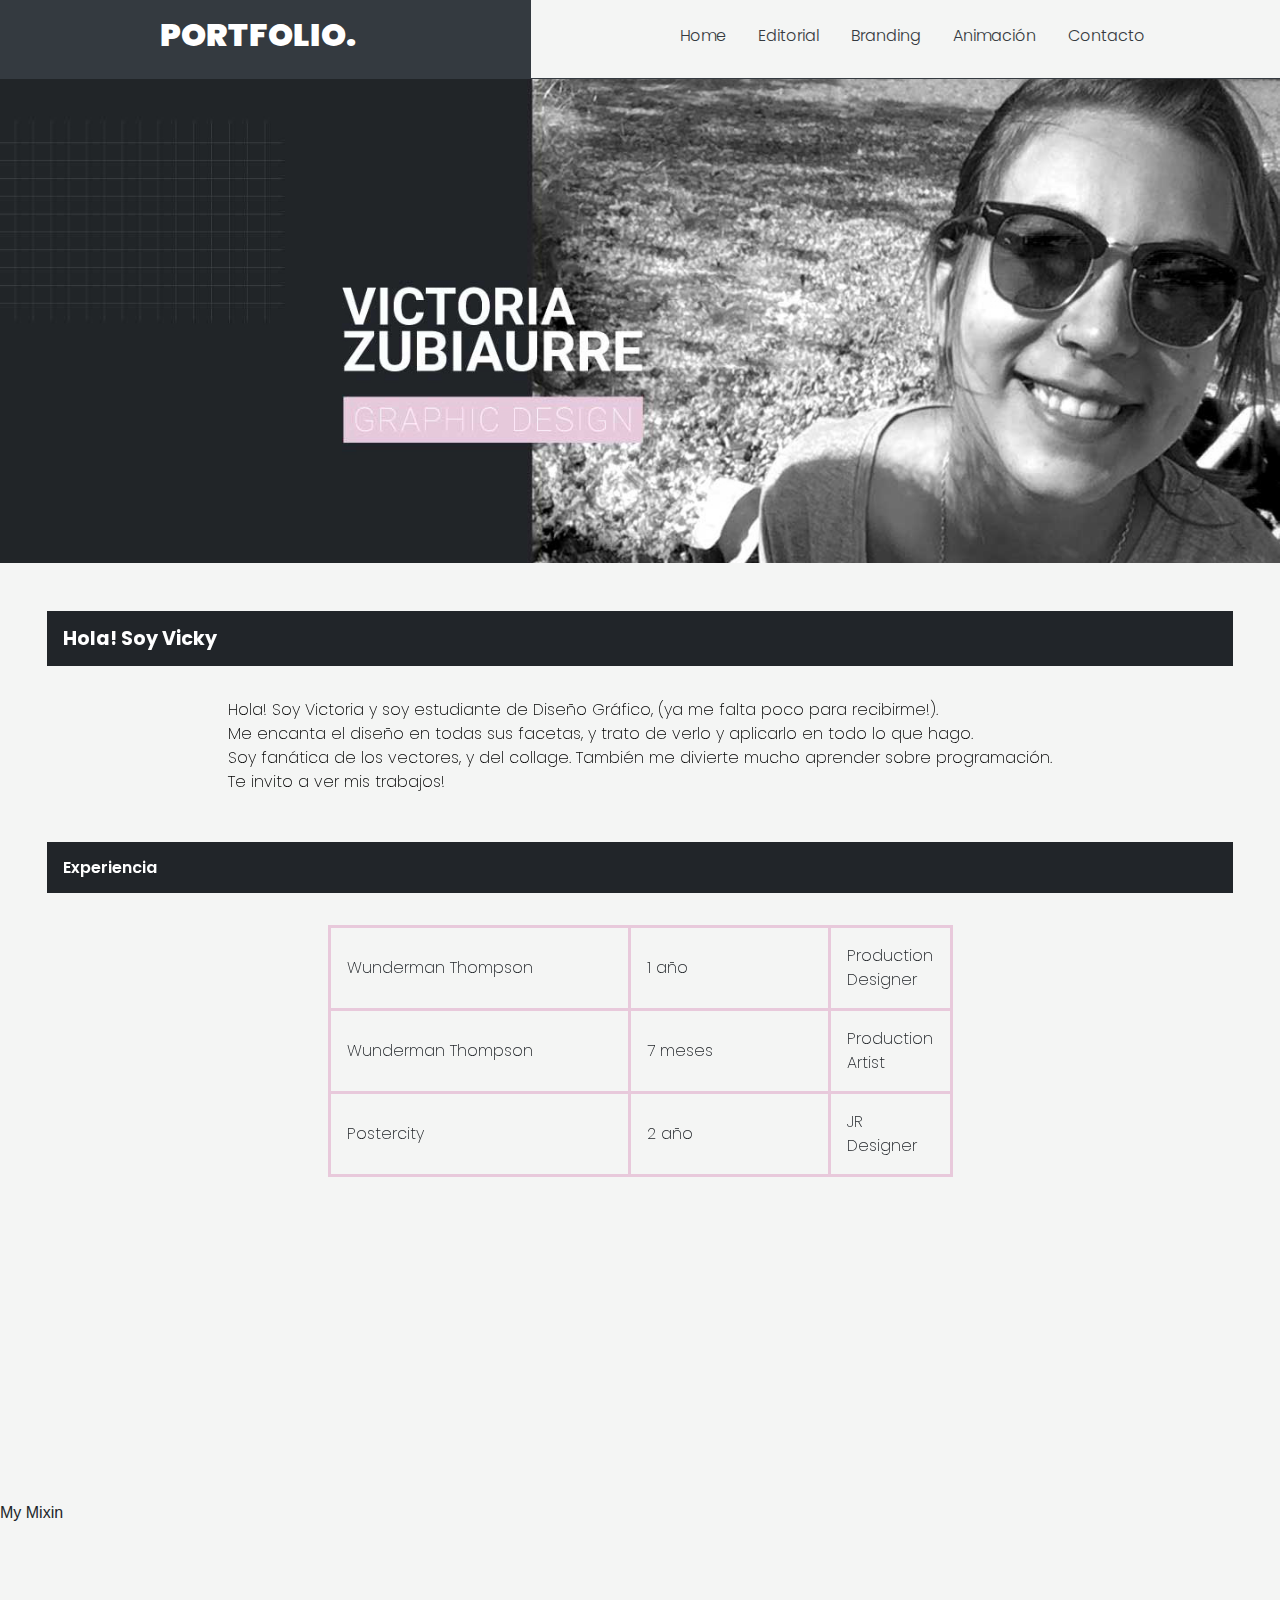
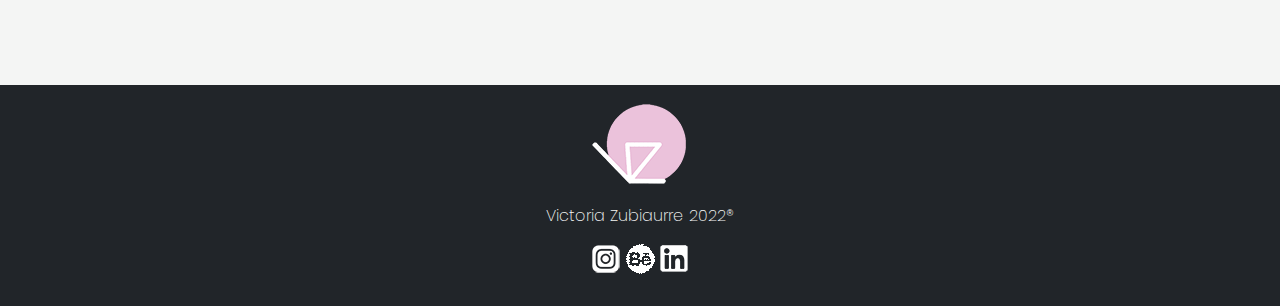
<file: index.html>
<!DOCTYPE html>
<html lang="en">
<head>

    <meta name="description" content="Portfolio de Diseño gráfico de Victoria Zubiaurre">
    <meta name="keywords" content="Diseño gráfico Graphic Design Art Arte Diseñadora Argentina Buenos Aires">
    <meta charset="UTF-8">
    <meta http-equiv="X-UA-Compatible" content="IE=edge">
    <meta name="viewport" content="width=device-width, initial-scale=1.0">
    <title>Portfolio VZ</title>

    <link rel="stylesheet" href="https://cdn.jsdelivr.net/npm/bootstrap@4.0.0/dist/css/bootstrap.min.css" integrity="sha384-Gn5384xqQ1aoWXA+058RXPxPg6fy4IWvTNh0E263XmFcJlSAwiGgFAW/dAiS6JXm" crossorigin="anonymous">

<link rel="stylesheet" href="./estilos/styles.css">    
<link href="https://unpkg.com/aos@2.3.1/dist/aos.css" rel="stylesheet">
<script src="https://unpkg.com/aos@2.3.1/dist/aos.js"></script>


<link rel="preconnect" href="https://fonts.googleapis.com">
<link rel="preconnect" href="https://fonts.gstatic.com" crossorigin>
<link href="https://fonts.googleapis.com/css2?family=Poppins:ital,wght@0,300;0,600;0,900;1,100&display=swap" rel="stylesheet">

</head>


<body> 
   
   


        <header>

            <div class="row">
                
                <div class="col-md-5 bg-dark">
    
                    
                    <h2 class=" d-flex justify-content-center p-3 align-items-center ">PORTFOLIO.</h2>
                    
    
                </div>
    
    
    
                <div class="col-md-7 p-3 align-items-center navbig">
    
                    <ul class="nav justify-content-center">
                      <li class="nav-item">
                        <a class="nav-link active text-dark" aria-current="page" href="#">Home</a>
                      </li>
    
                      <li class="nav-item">
                        <a class="nav-link text-dark" href="./secciones/editorial.html">Editorial</a>
                      </li>
    
                      <li class="nav-item">
                        <a class="nav-link text-dark" href="./secciones/branding.html" target="_blank">Branding</a>
                      </li>
    
                       <li class="nav-item">
                        <a class="nav-link text-dark" href="./secciones/animacion.html" target="_blank">Animación</a>
                      </li>

                      <li class="nav-item">
                        <a class="nav-link text-dark" href="./secciones/contacto.html" target="_blank">Contacto</a>
                      </li>
    
                    </ul>
                    
    
                </div>



                <div class="col-12 navsmall d-flex justify-content-center ">

                    <div class="dropdown navsmall">
                        <button class="btn dropdown-toggle bg-dark text-white" type="button" id="dropdownMenuButton1" data-bs-toggle="dropdown" aria-expanded="false">
                          Menu
                        </button>
                        <ul class="dropdown-menu" aria-labelledby="dropdownMenuButton1">
                          <li><a class="dropdown-item" href="./index.html">Home</a></li>
                          <li><a class="dropdown-item" href="./secciones/editorial.html">Editorial</a></li>
                          <li><a class="dropdown-item" href="./secciones/branding.html">Branding</a></li>
                          <li><a class="dropdown-item" href="./secciones/animacion.html">Animación</a></li>
                          <li><a class="dropdown-item" href="./secciones/contacto.html">Contacto</a></li>
                        </ul>
                      </div>




                </div>
                
    
    
            </div>
            
    
        </header>

        

 
                <figure class="banner img-fluid">

                    <img src="./img/banner2.jpg" alt="banner diseño gráfico" class="banner">

                </figure>
  



        

        <section class="maino" data-aos="fade-down d-flex justify-content-center">

            <article class="descri col-md-12 justify-content-center ">

                <h1 class="box">Hola! Soy Vicky</h1>

                <p class="d-flex justify-content-center box3">Hola! Soy Victoria y soy estudiante de Diseño Gráfico, (ya me falta poco para recibirme!). <br>
                    Me encanta el diseño en todas sus facetas, y trato de verlo y aplicarlo en todo lo que hago.  <br>
                    Soy fanática de los vectores, y del collage. También me divierte mucho aprender sobre programación. <br>
                    Te invito a ver mis trabajos!</p>


            </article>


            <article class="descri col-md-12">

                <h3 class="box2">Experiencia</h3>


            </article>



            <article class="descri col-12 d-flex align-items-center">

                <table class=" col-6 .mt-4 .ml-4 .mr-4 .mb-4">               

                    <tr class="btn--wunder">
                    <td >Wunderman Thompson</td>
                    <td >1 año</td>
                    <td>Production Designer</td>
                    </tr>


                    <tr class="btn--produ">
                        <td>Wunderman Thompson</td>
                        <td>7 meses</td>
                        <td>Production Artist</td>
                    </tr>


                    <tr class="btn--poster">
                        <td>Postercity</td>
                        <td>2 año</td>
                        <td>JR Designer</td>
                    </tr>

                </table>

            </article>

        </section>


        <div class="row">

            <div class="perro gal col-md-12 d-flex justify-content-center"data-aos="fade-down">
                <div class="contenido">
                        <img src="./img/gal_1.jpg" alt="diario editorial" class="zoom mt-4 img-fluid img-1">
                </div>

                <div class="contenido">
                    <img src="./img/gal_2.jpg" alt="portada fanzine" class="zoom mt-4 img-fluid img-2">
                </div>

                <div class="contenido">
                    <img src="./img/gal_3.jpg" alt="revista de diseño" class="zoom mt-4 img-fluid img-3">
                </div>

                <div class="contenido">
                    <img src="./img/gal_5.jpg" alt="editorial" class="zoom mt-4 img-fluid">
                </div>

            </div>


        </div>

        <div class="myMixin"> My Mixin</div>



        <footer class="footer col-12">

            <div class="footercito">

                <figure>

                    <img src="./img/logo_vz_m.png" alt="Logo VZ">


                </figure>

                <p class="foot">
                    Victoria Zubiaurre 2022®
                </p>


                <figure>
                        

                    <a href="https://www.instagram.com/vicky.zub">
                        <img src="./img/instagram.png" a href="https://www.instagram.com/vicky.zub" alt="Logo Instagram">
                    </a>


                    <a href="https://www.behance.net/vickyzub">
                        <img src="./img/behance.png"  alt="Logo Behance">
                    </a>


                    <a href="https://www.linkedin.com/in/mar%C3%ADa-victoria-zubiaurre/">
                        <img src="./img/linkedin.png"  alt="Logo LinkedIn">
                    </a>

                    
                </figure>

            </div>

        </footer>

    </div>

    <script>
        AOS.init();
      </script>


<script src="https://cdn.jsdelivr.net/npm/bootstrap@5.0.1/dist/js/bootstrap.bundle.min.js" integrity="sha384-gtEjrD/SeCtmISkJkNUaaKMoLD0//ElJ19smozuHV6z3Iehds+3Ulb9Bn9Plx0x4" crossorigin="anonymous"></script>

</body>
</html>
</file>
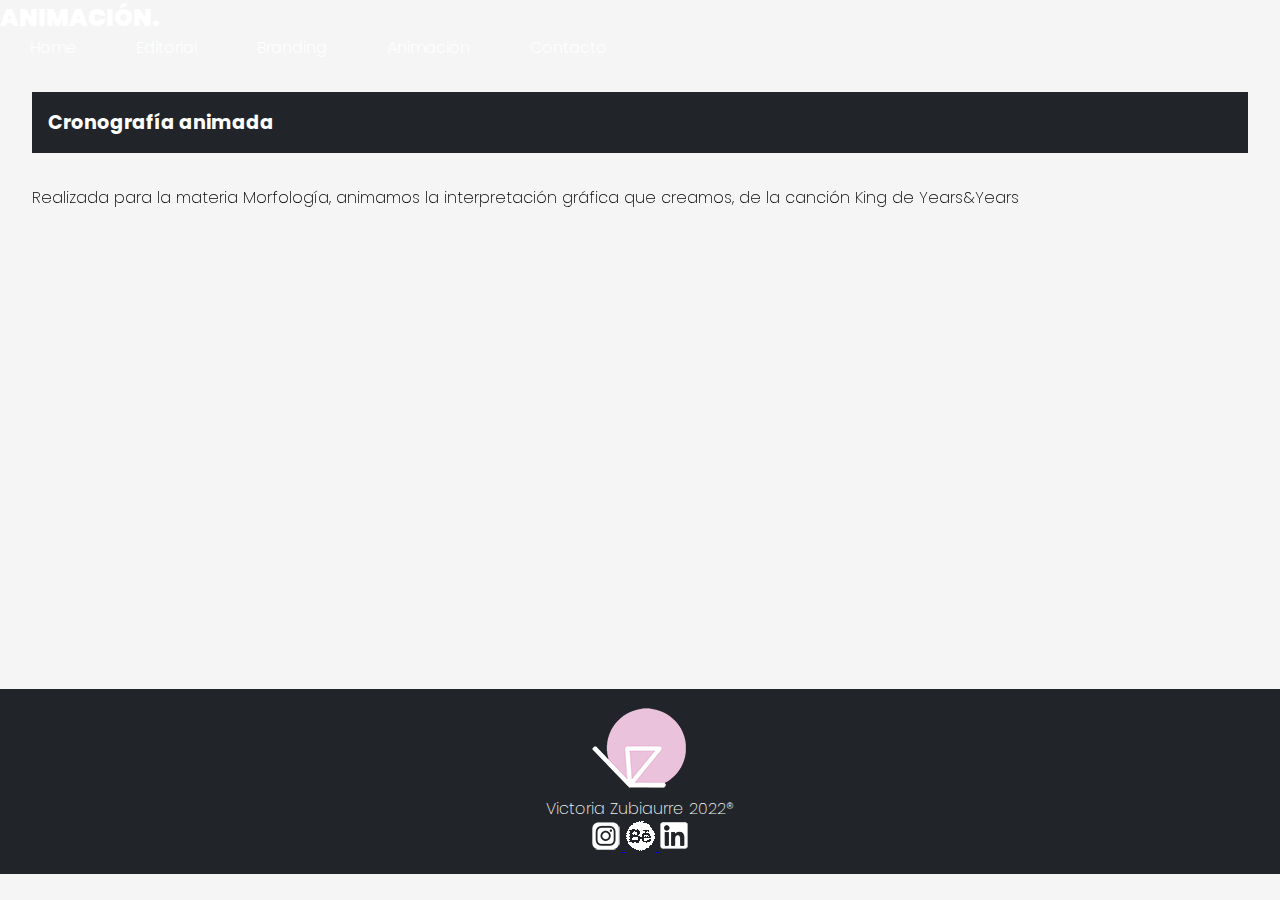
<file: secciones/animacion.html>
<!DOCTYPE html>
<html lang="en">
<head>
    <meta name="description" content="Portfolio de Diseño gráfico de animación de Victoria Zubiaurre">
    <meta name="keywords" content="Diseño gráfico Graphic Design animación animation gráafica en movimiento videos musicales Art Arte Diseñadora Argentina Buenos Aires">
    <meta charset="UTF-8">
    <meta http-equiv="X-UA-Compatible" content="IE=edge">
    <meta name="viewport" content="width=device-width, initial-scale=1.0">
    <title>Animación</title>

    <link href="https://cdn.jsdelivr.net/npm/bootstrap@5.2.0-beta1/dist/css/bootstrap.min.css" rel="stylesheet" integrity="sha384-0evHe/X+R7YkIZDRvuzKMRqM+OrBnVFBL6DOitfPri4tjfHxaWutUpFmBp4vmVor" crossorigin="anonymous">

    <link rel="stylesheet" href="../estilos/styles.css">
    <link href="https://unpkg.com/aos@2.3.1/dist/aos.css" rel="stylesheet">
    <script src="https://unpkg.com/aos@2.3.1/dist/aos.js"></script>

</head>


<body>

    <div class="grilla">
    
            <!-- <header class="header">

                <nav>

                    <h2>ANIMACIÓN</h2>

                    <ul>

                        <li>
                            <a href="../index.html">Inicio</a>
                        </li>


                        <li>
                            <a href="../secciones/editorial.html">Editorial</a>
                        </li>



                        <li>
                            <a href="../secciones/animacion.html">Animación</a>
                        </li>



                        <li>
                            <a href="../secciones/branding.html">Branding</a>
                        </li>



                        <li>
                            <a href="../secciones/contacto.html">Contacto</a>
                        </li>




                    </ul>

                </nav>
                

            </header> -->


            <header>

                <div class="row">
                    
                    <div class="col-md-6 col-sm-12 bg-dark">
        
                        
                        <h2 class=" d-flex justify-content-center p-3 align-items-center">ANIMACIÓN.</h2>
                        
        
                    </div>
        
        
        
                    <div class="col-6 p-3 bg-dark align-items-center navbig">
        
                        <ul class="nav justify-content-center">
                          <li class="nav-item">
                            <a class="nav-link active text-white" aria-current="page" href="../index.html">Home</a>
                          </li>
        
                          <li class="nav-item">
                            <a class="nav-link text-white" href="../secciones/editorial.html">Editorial</a>
                          </li>
        
                          <li class="nav-item">
                            <a class="nav-link text-white" href="../secciones/branding.html" target="_blank">Branding</a>
                          </li>
        
                           <li class="nav-item">
                            <a class="nav-link text-white" href="../secciones/animacion.html" target="_blank">Animación</a>
                          </li>
    
                          <li class="nav-item">
                            <a class="nav-link text-white" href="../secciones/contacto.html" target="_blank">Contacto</a>
                          </li>
        
                        </ul>
                        
        
                    </div>
    
    
                    <div class="col-12 navsmall d-flex justify-content-center">
    
                        <div class="dropdown navsmall">
                            <button class="btn dropdown-toggle bg-dark text-white" type="button" id="dropdownMenuButton1" data-bs-toggle="dropdown" aria-expanded="false">
                              Menu
                            </button>
                            
                            <ul class="dropdown-menu" aria-labelledby="dropdownMenuButton1">
    
                              <li><a class="dropdown-item" href="./index.html">Home</a></li>
                              <li><a class="dropdown-item" href="../secciones/editorial.html">Editorial</a></li>
                              <li><a class="dropdown-item" href="../secciones/branding.html">Branding</a></li>
                              <li><a class="dropdown-item" href="../secciones/animacion.html">Animación</a></li>
                              <li><a class="dropdown-item" href="../secciones/contacto.html">Contacto</a></li>
                              
                            </ul>
    
                          </div>
    
    
    
    
                    </div>
    
    
    
    
                    </div>
                    
        
        
                </div>
                
        
            </header>

    <main class="main-edit">
        <section class="main edit">
    
        
            <h1 data-aos="fade-down">Cronografía animada</h1>

            <div class="d-flex justify-content-center">
            <p data-aos="fade-down" class="parra">Realizada para la materia Morfología, animamos la interpretación gráfica que creamos, de la canción King de Years&Years</p>
            
        </div>

            <div class="d-flex justify-content-center">
            <iframe class="iframe" data-aos="fade-down" width="560" height="315" src="https://www.youtube.com/embed/EqT300JG3D8" title="YouTube video player" frameborder="0" allow="accelerometer; autoplay; clipboard-write; encrypted-media; gyroscope; picture-in-picture" allowfullscreen></iframe>
        </div>

        </div>


        </section>
    


    </main>




















    <footer class="footer">

        <div class="footercito">

            <figure>
        
                <img src="../img/logo_vz_m.png" alt="Logo VZ">
        
        
            </figure>
        
            <p class="foot">
                Victoria Zubiaurre 2022®
            </p>
        
        
            <figure>
                

                <a href="https://www.instagram.com/vicky.zub">
                    <img src="../img/instagram.png" a href="https://www.instagram.com/vicky.zub" alt="Logo Instagram">
                </a>
        

                <a href="https://www.behance.net/vickyzub">
                    <img src="../img/behance.png"  alt="Logo Behance">
                </a>


                <a href="https://www.linkedin.com/in/mar%C3%ADa-victoria-zubiaurre/">
                    <img src="../img/linkedin.png"  alt="Logo LinkedIn">
                </a>

                
            </figure>
    
        </div>
    </footer>

</div>

    <script>
    AOS.init();
  </script>

<script src="https://cdn.jsdelivr.net/npm/bootstrap@5.2.0-beta1/dist/js/bootstrap.bundle.min.js" integrity="sha384-pprn3073KE6tl6bjs2QrFaJGz5/SUsLqktiwsUTF55Jfv3qYSDhgCecCxMW52nD2" crossorigin="anonymous"></script>

</body>
</html>
</file>
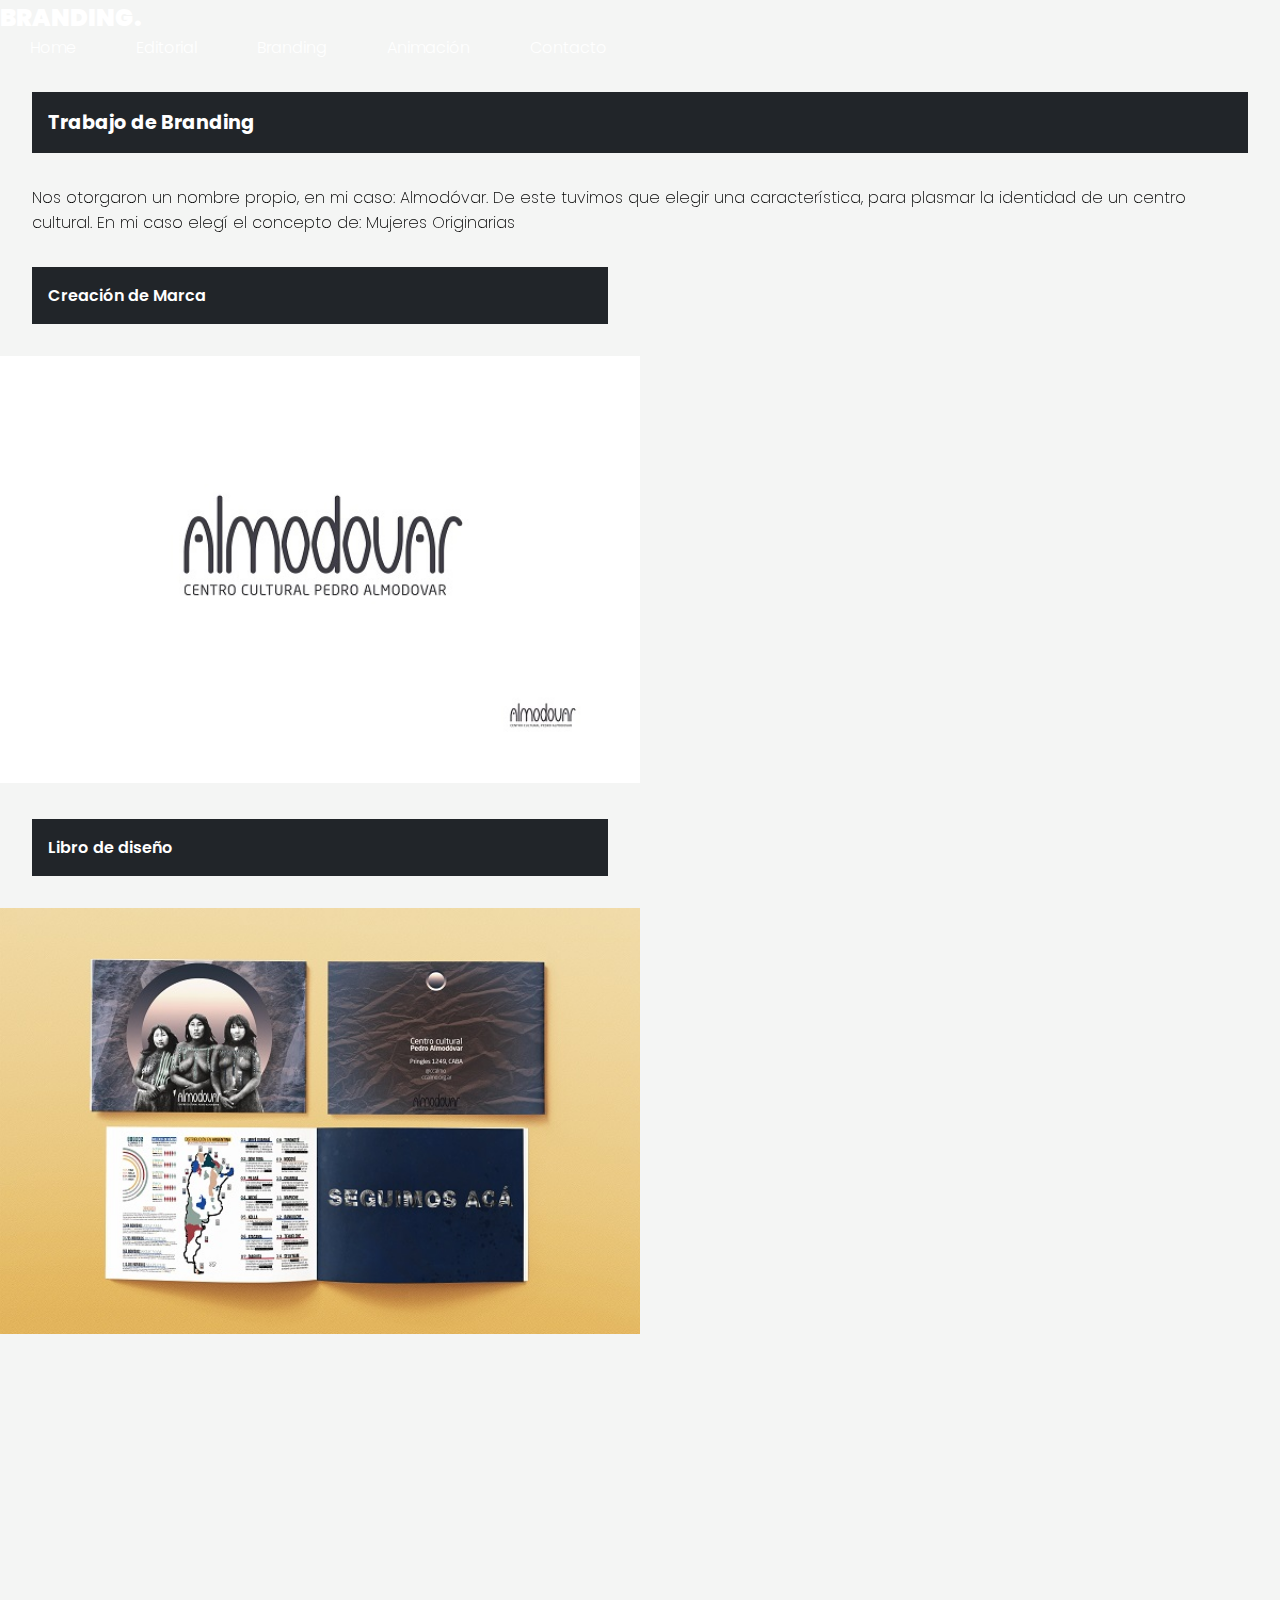
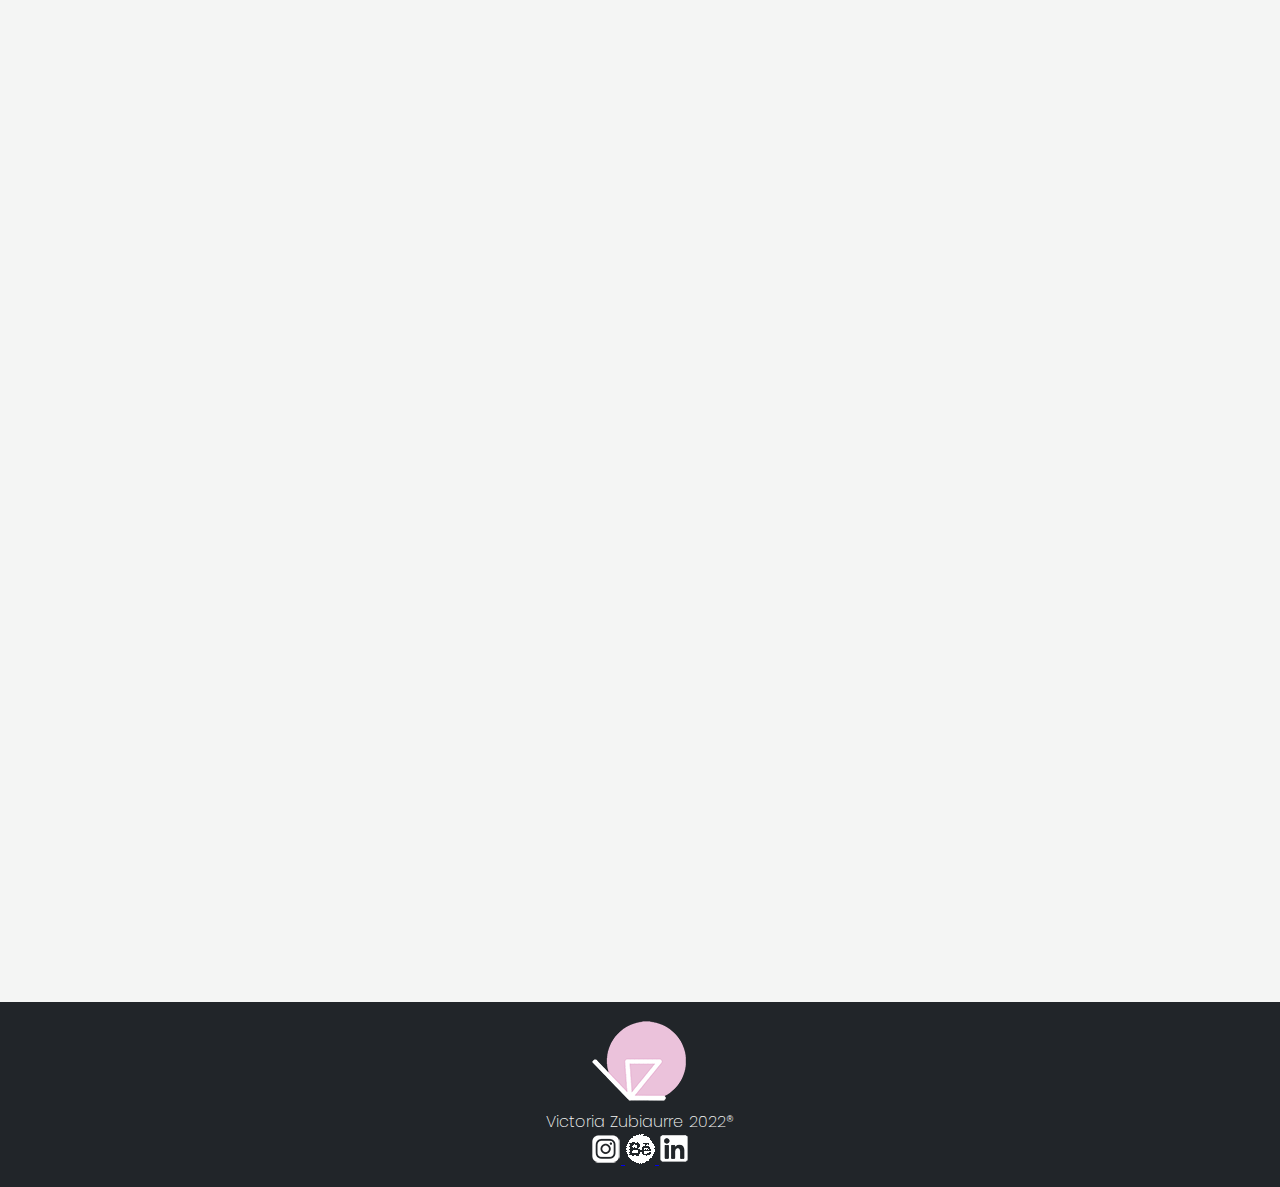
<file: secciones/branding.html>
<!DOCTYPE html>
<html lang="en">
<head>
    <meta name="description" content="Portfolio de Diseño gráfico de branding Victoria Zubiaurre">
    <meta name="keywords" content="Diseño gráfico Graphic Design branding logo marcas identidad de marca Art Arte Diseñadora Argentina Buenos Aires">
    <meta charset="UTF-8">
    <meta http-equiv="X-UA-Compatible" content="IE=edge">
    <meta name="viewport" content="width=device-width, initial-scale=1.0">
    <title>Branding</title>

    <link href="https://cdn.jsdelivr.net/npm/bootstrap@5.2.0-beta1/dist/css/bootstrap.min.css" rel="stylesheet" integrity="sha384-0evHe/X+R7YkIZDRvuzKMRqM+OrBnVFBL6DOitfPri4tjfHxaWutUpFmBp4vmVor" crossorigin="anonymous">

    <link rel="stylesheet" href="../estilos/styles.css">  
    <link href="https://unpkg.com/aos@2.3.1/dist/aos.css" rel="stylesheet">
    <script src="https://unpkg.com/aos@2.3.1/dist/aos.js"></script>  

</head>


<body>

    <div class="grilla">

        <!-- <header class="header">

            <nav>

                <h2>BRANDING</h2>

                <ul>

                    <li>
                        <a href="../index.html">Inicio</a>
                    </li>


                    <li>
                        <a href="../secciones/editorial.html">Editorial</a>
                    </li>



                    <li>
                        <a href="../secciones/animacion.html">Animación</a>
                    </li>



                    <li>
                        <a href="../secciones/branding.html">Branding</a>
                    </li>



                    <li>
                        <a href="../secciones/contacto.html">Contacto</a>
                    </li>




                </ul>

            </nav>
            

        </header> -->


        <header>

            <div class="row">
                
                <div class="col-md-6 col-sm-12 bg-dark">
    
                    
                    <h2 class=" d-flex justify-content-center p-3 align-items-center">BRANDING.</h2>
                    
    
                </div>
    
    
    
                <div class="col-6 p-3 bg-dark align-items-center navbig">
    
                    <ul class="nav justify-content-center">
                      <li class="nav-item">
                        <a class="nav-link active text-white" aria-current="page" href="../index.html">Home</a>
                      </li>
    
                      <li class="nav-item">
                        <a class="nav-link text-white" href="../secciones/editorial.html">Editorial</a>
                      </li>
    
                      <li class="nav-item">
                        <a class="nav-link text-white" href="../secciones/branding.html" target="_blank">Branding</a>
                      </li>
    
                       <li class="nav-item">
                        <a class="nav-link text-white" href="../secciones/animacion.html" target="_blank">Animación</a>
                      </li>

                      <li class="nav-item">
                        <a class="nav-link text-white" href="../secciones/contacto.html" target="_blank">Contacto</a>
                      </li>
    
                    </ul>
                    
    
                </div>


                <div class="col-12 navsmall d-flex justify-content-center">

                    <div class="dropdown navsmall">
                        <button class="btn dropdown-toggle bg-dark text-white" type="button" id="dropdownMenuButton1" data-bs-toggle="dropdown" aria-expanded="false">
                          Menu
                        </button>
                        
                        <ul class="dropdown-menu" aria-labelledby="dropdownMenuButton1">

                          <li><a class="dropdown-item" href="./index.html">Home</a></li>
                          <li><a class="dropdown-item" href="../secciones/editorial.html">Editorial</a></li>
                          <li><a class="dropdown-item" href="../secciones/branding.html">Branding</a></li>
                          <li><a class="dropdown-item" href="../secciones/animacion.html">Animación</a></li>
                          <li><a class="dropdown-item" href="../secciones/contacto.html">Contacto</a></li>
                          
                        </ul>

                      </div>




                </div>




                </div>
                
    
    
            </div>
            
    
        </header>

    

        <main class="main">



            <section class="indexio">

                <div class="row">
                    <div class="col-12">
                        <h1 data-aos="fade-down">Trabajo de Branding</h1>

                        <p data-aos="fade-down" class="d-flex parra justify-content-center ml-4 mr-4">Nos otorgaron un nombre propio, en mi caso: Almodóvar.
                            De este tuvimos que elegir una característica, para plasmar la 
                            identidad de un centro cultural.
                            En mi caso elegí el concepto de: Mujeres Originarias 
                        </p>

                    </div>

                </div>


                    <div class="galeria col-12">    


                        <div class="row">
                           
                          <div data-aos="fade-down" class="col-6">
                            <h3>Creación de Marca</h3>

                            <div class="d-flex justify-content-center">
                            
                            <img src="../img/logo_almo.jpg" alt="Logo Centro Cultural Almodóvar" class="zoomito img-fluid">

                            </div>

                          </div>    


                          <div data-aos="fade-down" class="col-6">
                            <h3>Libro de diseño</h3>
                            <div class="d-flex justify-content-center">
                            <img src="../img/almo_libro.jpg" alt="Libro del Centro Cultural Almodóvar" class="zoomito img-fluid">
                          </div>
                          </div>

                        </div>

                    </div>


                    <div class="row">

                        <div class="col-6">
                            <div data-aos="fade-down">
                                <h3>Afiches</h3>
                                
                                <div class="d-flex justify-content-center">
                                <img src="../img/almo_afiche.jpg" alt="Afiches del Centro Cultural Almodóvar" class="zoomito img-fluid">
                                 </div>
                            </div>
                        </div>


                        <div class="col-6">
                            <div data-aos="fade-down">
                                <h3>Postales</h3>
                                
                                <div class="d-flex justify-content-center">
                                <img src="../img/almo_postal.jpg" alt="Postales Centro Cultural Almodóvar" class="zoomito img-fluid">
                            </div>
                            </div>
                        
                        </div>
                        </div>
                    </div>

            </section>      


        </main>













        <footer class="footer">

            <div class="footercito">
                <figure>
            
                    <img src="../img/logo_vz_m.png" alt="Logo VZ">
            
            
                </figure>
            
                <p class="foot">
                    Victoria Zubiaurre 2022®
                </p>
            
            
                <figure>
                    

                    <a href="https://www.instagram.com/vicky.zub">
                        <img src="../img/instagram.png" a href="https://www.instagram.com/vicky.zub" alt="Logo Instagram">
                    </a>
            

                    <a href="https://www.behance.net/vickyzub">
                        <img src="../img/behance.png"  alt="Logo Behance">
                    </a>


                    <a href="https://www.linkedin.com/in/mar%C3%ADa-victoria-zubiaurre/">
                        <img src="../img/linkedin.png"  alt="Logo LinkedIn">
                    </a>

                    
                </figure>
            </div>
            
         </footer>



    </div>




    <script>
        AOS.init();
      </script>


<script src="https://cdn.jsdelivr.net/npm/bootstrap@5.2.0-beta1/dist/js/bootstrap.bundle.min.js" integrity="sha384-pprn3073KE6tl6bjs2QrFaJGz5/SUsLqktiwsUTF55Jfv3qYSDhgCecCxMW52nD2" crossorigin="anonymous"></script>


    
</body>
</html>
</file>
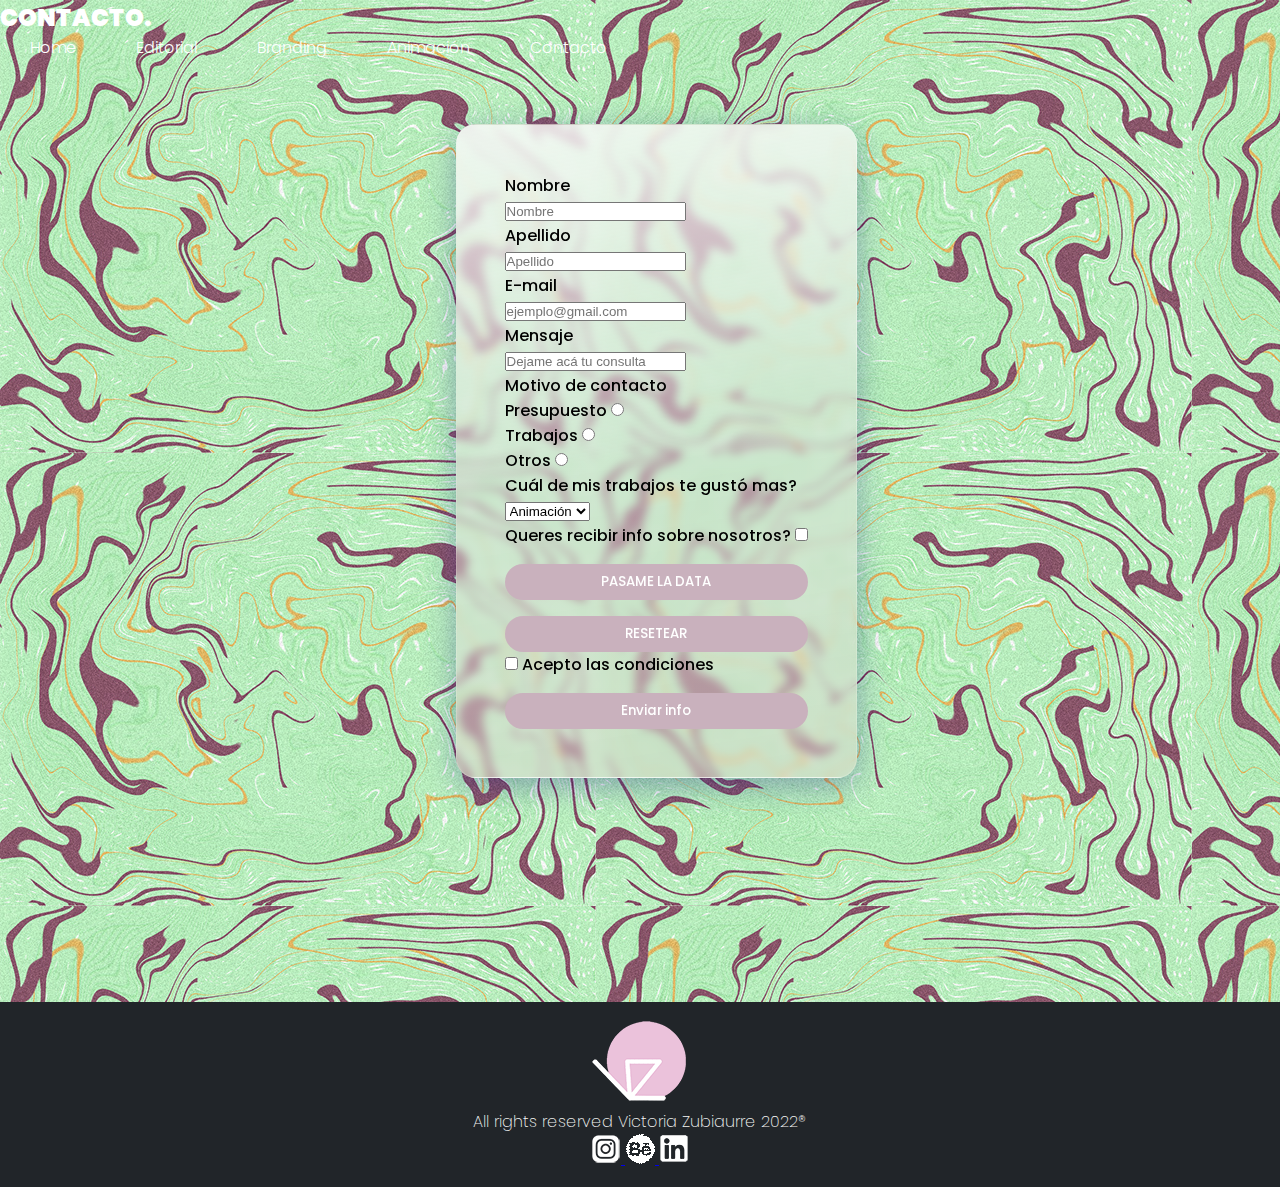
<file: secciones/contacto.html>
<!DOCTYPE html>
<html lang="en">
<head>

    <meta name="description" content="Página de contacto para Victoria Zubiaurre diseñadora gráfica">
    <meta name="keywords" content="Diseño gráfico Graphic Design Art Arte Diseñadora Argentina Buenos Aires contacto mail">
    <meta charset="UTF-8">
    <meta http-equiv="X-UA-Compatible" content="IE=edge">
    <meta name="viewport" content="width=device-width, initial-scale=1.0">
    <title>Contacto</title>

    <link href="https://cdn.jsdelivr.net/npm/bootstrap@5.2.0-beta1/dist/css/bootstrap.min.css" rel="stylesheet" integrity="sha384-0evHe/X+R7YkIZDRvuzKMRqM+OrBnVFBL6DOitfPri4tjfHxaWutUpFmBp4vmVor" crossorigin="anonymous">

    <link rel="stylesheet" href="../estilos/styles.css"
    <link href="https://unpkg.com/aos@2.3.1/dist/aos.css" rel="stylesheet">
    <script src="https://unpkg.com/aos@2.3.1/dist/aos.js"></script>  


</head>
<body class="contacto">
    
    <div class="contacto">

        <!-- <header class="header">

            <nav>

                <h2>CONTACTO</h2>

                <ul>

                    <li>
                        <a href="../index.html">Inicio</a>
                    </li>


                    <li>
                        <a href="../secciones/editorial.html">Editorial</a>
                    </li>



                    <li>
                        <a href="../secciones/animacion.html">Animación</a>
                    </li>



                    <li>
                        <a href="../secciones/branding.html">Branding</a>
                    </li>



                    <li>
                        <a href="../secciones/contacto.html">Contacto</a>
                    </li>




                </ul>

            </nav>
            

        </header> -->


        <header>

            <div class="row">
                
                <div class="col-md-6 col-sm-12 bg-dark">
    
                    
                    <h2 class=" d-flex justify-content-center p-3 align-items-center">CONTACTO.</h2>
                    
    
                </div>
    
    
    
                <div class="col-6 p-3 bg-dark align-items-center navbig">
    
                    <ul class="nav justify-content-center">
                      <li class="nav-item">
                        <a class="nav-link text-white" href="../index.html">Home</a>
                      </li>
    
                      <li class="nav-item">
                        <a class="nav-link text-white" href="../secciones/editorial.html">Editorial</a>
                      </li>
    
                      <li class="nav-item">
                        <a class="nav-link text-white" href="../secciones/branding.html" target="_blank">Branding</a>
                      </li>
    
                       <li class="nav-item">
                        <a class="nav-link text-white" href="../secciones/animacion.html" target="_blank">Animación</a>
                      </li>

                      <li class="nav-item">
                        <a class="nav-link text-white" href="../secciones/contacto.html" target="_blank">Contacto</a>
                      </li>
    
                    </ul>
                    
    
                </div>


                <div class="col-12 navsmall d-flex justify-content-center">

                    <div class="dropdown navsmall">
                        <button class="btn dropdown-toggle bg-dark text-white" type="button" id="dropdownMenuButton1" data-bs-toggle="dropdown" aria-expanded="false">
                          Menu
                        </button>
                        
                        <ul class="dropdown-menu" aria-labelledby="dropdownMenuButton1">

                          <li><a class="dropdown-item" href="../index.html">Home</a></li>
                          <li><a class="dropdown-item" href="../secciones/editorial.html">Editorial</a></li>
                          <li><a class="dropdown-item" href="../secciones/branding.html">Branding</a></li>
                          <li><a class="dropdown-item" href="../secciones/animacion.html">Animación</a></li>
                          <li><a class="dropdown-item" href="../secciones/contacto.html">Contacto</a></li>
                          
                        </ul>

                      </div>




                </div>




                </div>
                
    
    
            </div>
            
    
        </header>








        <section class="contactanos main">

            
          <!-- <div class="marcador">

                <form action="#">

                    Nombre <br>
                    <input type="text" placeholder="Nombre"> <br>
                    
                    <label for="email">Ingresá tu email: <br>
                        <input type="email" placeholder="xxxxx@gmail.com"  name="email"><br>
                    </label>

                    <input type="number" placeholder="Teléfono"><br>


                    <div>Motivo de contacto
                        <div>
                            Presupuesto
                            <input type="radio" name="lado" value="presu">
                        </div>

                        <div>Trabajos
                            <input type="radio" name="lado" value="trabajos">
                        </div>


                        <div>Otros
                            <input type="radio" name="lado" value="otros">
                        </div>
                    </div>


                    <label for="Observaciones"> Contame!<br>
                        <textarea placeholder=...></textarea>
                    </label> <br>




                    Cuál de mis trabajos te gustó mas?
                    <select name="letra" id="letra"> 
                        <option value="x">Animación</option>
                        <option value="y">Editorial</option>
                        <option value="z">Branding</option>
                    </select>


                    <div>Queres recibir info sobre nosotros?
                    <input type="checkbox" name="acepta" value="1"></div>
                    <input type="submit" value="PASAME LA DATA">
                    <input type="reset" value="RESETEAR">

                </form>

            </div> -->

            <div class="marcador col-12" data-aos="fade-down">
		
                <form action=# method="post">
        
                        
                        <label for="nombre">Nombre</label> <br>
                            <input type="text" name="nombre" id="nombre" placeholder="Nombre" required="required"><br>
                        
                
                        <label>Apellido</label><br>
                            <input type="text" name="Apellido" placeholder="Apellido" required="required"><br>
                
                    
                
                        <label>E-mail</label><br>
                            <input type="email" name="mail" placeholder="ejemplo@gmail.com" required="required" ><br>
                        
                
                        <label>Mensaje</label><br>
                            <input type="text" name="mensaje" placeholder="Dejame acá tu consulta" required="required">
                        
                            <div>Motivo de contacto
                                <div>
                                    Presupuesto
                                    <input type="radio" name="lado" value="presu">
                                </div>

                                <div>Trabajos
                                    <input type="radio" name="lado" value="trabajos">
                                </div>


                                <div>Otros
                                    <input type="radio" name="lado" value="otros">
                                </div>
                            </div>

                
                            Cuál de mis trabajos te gustó mas?<br>
                            <select name="letra" id="letra"> 
                                <option value="x">Animación</option>
                                <option value="y">Editorial</option>
                                <option value="z">Branding</option>
                            </select>


                            <div>Queres recibir info sobre nosotros?
                            <input type="checkbox" name="acepta" value="1"></div>
                            <input type="submit" value="PASAME LA DATA" class="boton"><br>
                            <input type="reset" value="RESETEAR" class="boton"><br>
                
                
                
                        <label>
                            <input type="checkbox" name="condiciones" value="acepto" required="required">
                             Acepto las condiciones</label><br>
                
                
                
                        
                        <input type="submit" value="Enviar info" class="boton">
        
                </form>
        
        
            </div>

        </section>

















        <footer class="footer">

            <div class="footercito">

                    <figure>
                
                        <img src="../img/logo_vz_m.png" alt="Logo VZ">
                
                
                    </figure>
                
                    <p class="foot">All rights reserved 
                        Victoria Zubiaurre 2022®
                    </p>
                
                
                    <figure>
                        

                        <a href="https://www.instagram.com/vicky.zub">
                            <img src="../img/instagram.png" a href="https://www.instagram.com/vicky.zub" alt="Logo Instagram">
                        </a>
                

                        <a href="https://www.behance.net/vickyzub">
                            <img src="../img/behance.png"  alt="Logo Behance">
                        </a>


                        <a href="https://www.linkedin.com/in/mar%C3%ADa-victoria-zubiaurre/">
                            <img src="../img/linkedin.png"  alt="Logo LinkedIn">
                        </a>

                        
                    </figure>
                </div>
            
            </footer>


    </div>

    <script>
        AOS.init();
      </script>

<script src="https://cdn.jsdelivr.net/npm/bootstrap@5.2.0-beta1/dist/js/bootstrap.bundle.min.js" integrity="sha384-pprn3073KE6tl6bjs2QrFaJGz5/SUsLqktiwsUTF55Jfv3qYSDhgCecCxMW52nD2" crossorigin="anonymous"></script>


</body>
</html>
</file>
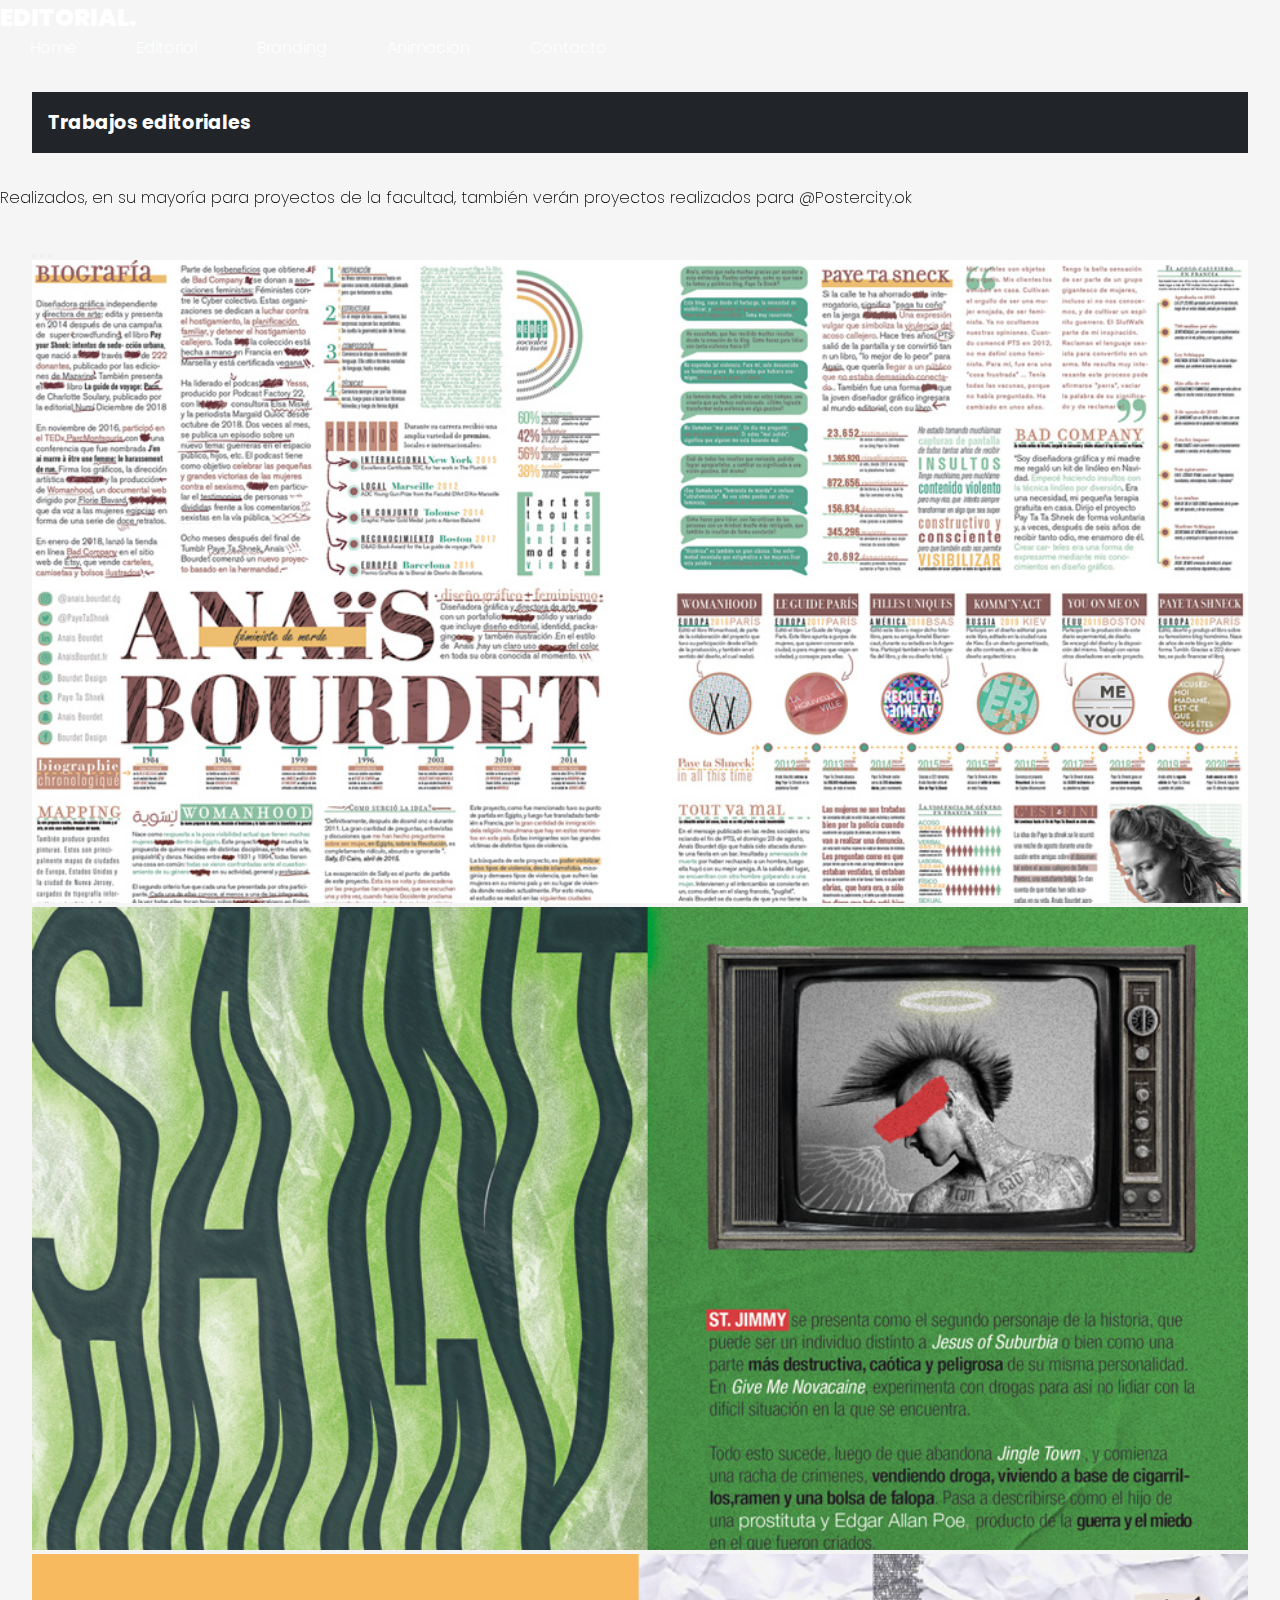
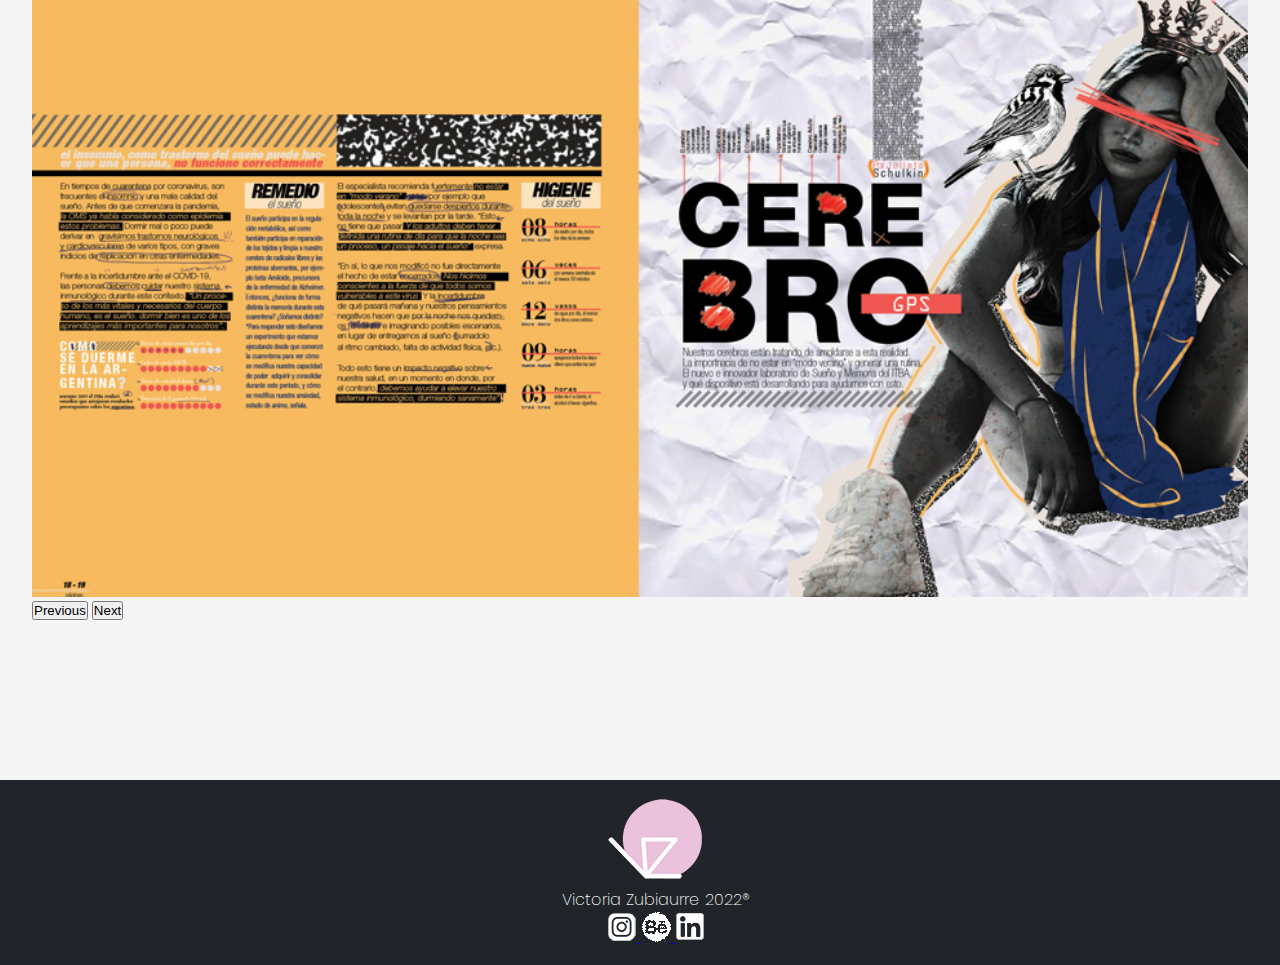
<file: secciones/editorial.html>
<!DOCTYPE html>
<html lang="en">
<head>

    <meta name="description" content="Portfolio de trabajos editoriales">
    <meta name="keywords" content="Diseño gráfico editorial editorial design revistas fanzine">
    <meta charset="UTF-8">
    <meta http-equiv="X-UA-Compatible" content="IE=edge">
    <meta name="viewport" content="width=device-width, initial-scale=1.0">
    <title>Editorial</title>

    <link href="https://cdn.jsdelivr.net/npm/bootstrap@5.2.0-beta1/dist/css/bootstrap.min.css" rel="stylesheet" integrity="sha384-0evHe/X+R7YkIZDRvuzKMRqM+OrBnVFBL6DOitfPri4tjfHxaWutUpFmBp4vmVor" crossorigin="anonymous">

    <link rel="stylesheet" href="../estilos/styles.css">   
    <link href="https://unpkg.com/aos@2.3.1/dist/aos.css" rel="stylesheet">
    <script src="https://unpkg.com/aos@2.3.1/dist/aos.js"></script> 

</head>


<body>

   

        <!-- /*<header class="header">

            <nav>

                <h2>EDITORIAL</h2>

                <ul>

                    <li>
                        <a href="../index.html">Inicio</a>
                    </li>


                    <li>
                        <a href="../secciones/editorial.html">Editorial</a>
                    </li>



                    <li>
                        <a href="../secciones/animacion.html">Animación</a>
                    </li>



                    <li>
                        <a href="../secciones/branding.html">Branding</a>
                    </li>



                    <li>
                        <a href="../secciones/contacto.html">Contacto</a>
                    </li>




                </ul>

            </nav>
            

        </header> -->


        <header>

            <div class="row">
                
                <div class="col-md-6 col-sm-12 bg-dark">
    
                    
                    <h2 class=" d-flex justify-content-center p-3 align-items-center">EDITORIAL.</h2>
                    
    
                </div>
    
    
    
                <div class="col-6 p-3 bg-dark align-items-center navbig">
    
                    <ul class="nav justify-content-center">
                      <li class="nav-item">
                        <a class="nav-link active text-white" aria-current="page" href="../index.html">Home</a>
                      </li>
    
                      <li class="nav-item">
                        <a class="nav-link text-white" href="../secciones/editorial.html">Editorial</a>
                      </li>
    
                      <li class="nav-item">
                        <a class="nav-link text-white" href="../secciones/branding.html" target="_blank">Branding</a>
                      </li>
    
                       <li class="nav-item">
                        <a class="nav-link text-white" href="../secciones/animacion.html" target="_blank">Animación</a>
                      </li>

                      <li class="nav-item">
                        <a class="nav-link text-white" href="../secciones/contacto.html" target="_blank">Contacto</a>
                      </li>
    
                    </ul>
                    
    
                </div>


                <div class="col-12 navsmall d-flex justify-content-center">

                    <div class="dropdown navsmall">
                        <button class="btn dropdown-toggle bg-dark text-white" type="button" id="dropdownMenuButton1" data-bs-toggle="dropdown" aria-expanded="false">
                          Menu
                        </button>
                        
                        <ul class="dropdown-menu" aria-labelledby="dropdownMenuButton1">

                          <li><a class="dropdown-item" href="./index.html">Home</a></li>
                          <li><a class="dropdown-item" href="../secciones/editorial.html">Editorial</a></li>
                          <li><a class="dropdown-item" href="../secciones/branding.html">Branding</a></li>
                          <li><a class="dropdown-item" href="../secciones/animacion.html">Animación</a></li>
                          <li><a class="dropdown-item" href="../secciones/contacto.html">Contacto</a></li>
                          
                        </ul>

                      </div>




                </div>




                </div>
                
    
    
            </div>
            
    
        </header>


        
        <!-- <main class="main" >
            <section class="row">

                <div class="col-12">
                    <h1 data-aos="fade-down">Trabajos editoriales</h1>

                    <p  class="d-flex justify-content-center" data-aos="fade-down">Realizados, en su mayoría para proyectos de la facultad, también verán proyectos realizados para @Postercity.ok</p>
                
                </div>
                
                <div class="col-xs-6 col-md-12">
                    <h3 data-aos="fade-down">Diario de diseño</h3>
                    
                    <img src="../img/gal_1.jpg" alt="trabajo numero 1: diario de diseño" class="zoomito" data-aos="fade-down">
                
                </div>
                    
                <div class="col-xs-6 col-md-12">
                    <h3 data-aos="fade-down">Portada de Fanzine</h3>
                    <img src="../img/gal_2.jpg" alt="trabajo numero 2: portada de fanzine" class="zoomito" data-aos="fade-down">
                
                </div>

                <div class="col-xs-6 col-md-12">
                    
                    <h3 data-aos="fade-down">Revista de diseño</h3>

                    <img src="../img/gal_3.jpg" alt="trabajo numero 3: revista de diseño" class="zoomito" data-aos="fade-down">
                </div>


            </section>



        </main> -->

        <div class="row">
            <div class="col-12">
                <h1 data-aos="fade-down">Trabajos editoriales</h1>

                <p  class="d-flex justify-content-center" data-aos="fade-down">Realizados, en su mayoría para proyectos de la facultad, también verán proyectos realizados para @Postercity.ok</p>
            
            </div>

        </div>

        <div class="row d-flex justify-content-center">
            <div class="col-md-6 col-12 d-flex justify-content-center">

                <div id="carouselExampleDark" class="carousel carousel-dark slide container-fluid" data-bs-ride="carousel">
                    <div class="carousel-indicators d-flex">
                      <button type="button" data-bs-target="#carouselExampleDark" data-bs-slide-to="0" class="active" aria-current="true" aria-label="Slide 1"></button>
                      <button type="button" data-bs-target="#carouselExampleDark" data-bs-slide-to="1" aria-label="Slide 2"></button>
                      <button type="button" data-bs-target="#carouselExampleDark" data-bs-slide-to="2" aria-label="Slide 3"></button>
                    </div>
                    <div class="carousel-inner">
                      <div class="carousel-item active" data-bs-interval="10000">
                        <img src="../img/carru1.jpg" class="d-block  img-fluid" alt="...">

                      </div>
                      <div class="carousel-item" data-bs-interval="2000">
                        <img src="../img/carru2.jpg" class="d-block img-fluid" alt="...">

                      </div>
                      <div class="carousel-item">
                        <img src="../img/carru3.jpg" class="d-block img-fluid" alt="...">
                        <div class="carousel-caption d-none d-md-block">

                      </div>
                    </div>
                    <button class="carousel-control-prev" type="button" data-bs-target="#carouselExampleDark" data-bs-slide="prev">
                      <span class="carousel-control-prev-icon" aria-hidden="true"></span>
                      <span class="visually-hidden">Previous</span>
                    </button>
                    <button class="carousel-control-next" type="button" data-bs-target="#carouselExampleDark" data-bs-slide="next">
                      <span class="carousel-control-next-icon" aria-hidden="true"></span>
                      <span class="visually-hidden">Next</span>
                    </button>
                  </div>


            </div>

        </div>

               








        <footer class="footer col-12">
            <div class="footercito">

                <figure>
            
                    <img src="../img/logo_vz_m.png" alt="Logo VZ">
            
            
                </figure>
            
                <p class="foot">
                    Victoria Zubiaurre 2022®
                </p>
            
            
                <figure>
                    

                    <a href="https://www.instagram.com/vicky.zub">
                        <img src="../img/instagram.png" a href="https://www.instagram.com/vicky.zub" alt="Logo Instagram">
                    </a>
            

                    <a href="https://www.behance.net/vickyzub">
                        <img src="../img/behance.png"  alt="Logo Behance">
                    </a>


                    <a href="https://www.linkedin.com/in/mar%C3%ADa-victoria-zubiaurre/">
                        <img src="../img/linkedin.png"  alt="Logo LinkedIn">
                    </a>

                    
                </figure>
            </div>
        
        </footer>



   


    <script>
        AOS.init();
      </script>

<script src="https://cdn.jsdelivr.net/npm/bootstrap@5.2.0-beta1/dist/js/bootstrap.bundle.min.js" integrity="sha384-pprn3073KE6tl6bjs2QrFaJGz5/SUsLqktiwsUTF55Jfv3qYSDhgCecCxMW52nD2" crossorigin="anonymous"></script>


</body>
</html>
</file>
<file: estilos/styles.css>
@charset "UTF-8";
@import url("https://fonts.googleapis.com/css2?family=Poppins:ital,wght@0,300;0,600;0,900;1,100&display=swap");
body {
  background-color: #F4F5F4;
}

/*estilos tipográficos*/
p {
  font-family: "Poppins", sans-serif;
  font-weight: 200;
  color: black;
}

a {
  font-family: "Poppins", sans-serif;
  font-weight: 300;
}

h1 {
  font-family: "Poppins";
  font-weight: 700;
  font-size: larger;
  color: white;
  padding: 1rem;
  margin: 2rem;
  background-color: #212529;
}

h2 {
  font-family: "Poppins";
  font-weight: 900;
  color: white;
}

h3 {
  font-family: "Poppins";
  font-weight: 600;
  color: white;
  font-size: medium;
  padding: 1rem;
  margin: 2rem;
  background-color: #212529;
}

ul {
  display: -webkit-box;
  display: -ms-flexbox;
  display: flex;
  list-style-type: none;
}

ul li a {
  text-decoration: none;
  color: white;
  padding: 30px;
}

/*NAV*/
@media (min-width: 768px) {
  .navsmall {
    display: none;
  }
}

@media (min-width: 1px) and (max-width: 767px) {
  .navbig {
    display: none;
  }
}

.navsmall {
  background-color: #343a40;
  color: white;
}

/*Footer*/
.footer {
  background-color: #212529;
  bottom: 0;
  margin-top: 10rem;
  padding: 1rem;
}

.footer .footercito {
  display: -webkit-box;
  display: -ms-flexbox;
  display: flex;
  -webkit-box-orient: vertical;
  -webkit-box-direction: normal;
      -ms-flex-direction: column;
          flex-direction: column;
  -webkit-box-pack: center;
      -ms-flex-pack: center;
          justify-content: center;
  -webkit-box-align: center;
      -ms-flex-align: center;
          align-items: center;
}

.footer .foot {
  color: #F4F5F4;
}

/*formulario de contacto*/
.contacto {
  background-image: url(../img/back.jpg);
}

.contacto form {
  background: linear-gradient(171deg, rgba(250, 250, 250, 0.835469) 0%, rgba(228, 226, 226, 0.46292) 50%, rgba(221, 216, 209, 0.527346) 100%);
  -webkit-box-shadow: 0 8px 32px 0 rgba(31, 38, 135, 0.37);
          box-shadow: 0 8px 32px 0 rgba(31, 38, 135, 0.37);
  backdrop-filter: blur(5px);
  -webkit-backdrop-filter: blur(5px);
  border-radius: 10px;
  border: 0px solid rgba(255, 255, 255, 0.18);
  border: 1px solid rgba(255, 255, 255, 0.18);
  border-radius: 20px;
  border: 1px solid rgba(255, 255, 255, 0.18);
  border-radius: 20px;
  padding: 3rem;
  margin: 3rem auto;
  font-family: Poppins;
  font-size: medium;
  font-weight: 500;
}

.contacto .boton {
  background-color: #c9b1bd;
  color: white;
  width: 100%;
  padding: 0.5rem;
  margin-top: 1rem;
  border: none;
  font-family: Poppins;
  font-weight: 500;
  font-size: 10pt;
  border-radius: 20px;
}

.contacto .marcador {
  display: -webkit-box;
  display: -ms-flexbox;
  display: flex;
  -webkit-box-pack: center;
      -ms-flex-pack: center;
          justify-content: center;
  font-size: small;
  padding: 1rem;
}

/*@import "operaciones";*/
* {
  padding: 0;
  margin: 0;
}

/*body {
    background-color: #F4F5F4;
}


/*estilos tipográficos

p {
    font-family: "Poppins", sans-serif;
    font-weight: 200;
    color: black;
}

a {
    font-family: "Poppins", sans-serif;
    font-weight: 300;
}

h1 {
    font-family: "Poppins";
    font-weight: 700;
    font-size: larger;
    color: white;
    padding: 1rem;
    margin: 2rem;
    background-color: #212529;
}


h2 {
    font-family: "Poppins";
    font-weight: 900;
    color: white;
   
}


h3 {
    font-family: "Poppins";
    font-weight: 600;
    color: white;
    font-size: medium;
    padding: 1rem;
    margin: 2rem;
    background-color: #212529;

}




ul {
    display: flex;
    list-style-type: none;

    li a{
        text-decoration: none;
        color: white;
        padding: 30px;
        
       
    }
}*/
.parra {
  margin: 0 2rem 0 2rem;
}

/*formulario de contacto



.contacto {
    background-image: url(../img/back.jpg);

    form {
        background: linear-gradient(171deg, rgba(250,250,250,0.8354692218684349) 0%, rgba(228,226,226,0.4629202022605917) 50%, rgba(221,216,209,0.527345972568715) 100%);
        box-shadow: 0 8px 32px 0 rgba( 31, 38, 135, 0.37 );
        backdrop-filter: blur( 5.0px );
        -webkit-backdrop-filter: blur( 5.0px );
        border-radius: 10px;
        border: 0px solid rgba( 255, 255, 255, 0.18 );
        border: 1px solid rgba( 255, 255, 255, 0.18 );
        border-radius: 20px;
        border: 1px solid rgba( 255, 255, 255, 0.18 );
        border-radius: 20px;
        padding: 3rem;
        margin: 3rem auto;
        font-family: Poppins;
        font-size: medium;
        font-weight: 500;
    
    }

    .boton {
        background-color: #c9b1bd;
        color: white;
        width: 100%;
        padding: 0.5rem;
        margin-top: 1rem;
        border: none;
        font-family: Poppins;
        font-weight: 500;
        font-size: 10pt;
        border-radius: 20px;
        
    }

    .marcador {
        display: flex;
        justify-content: center;
        font-size: small;
        padding: 1rem;
        
    
    }
}*/
/*COLS*/
.col-1 {
  width: 8.33%;
}

.col-2 {
  width: 16.66%;
}

.col-3 {
  width: 25%;
}

.col-4 {
  width: 33.33%;
}

.col-5 {
  width: 41.66%;
  background-color: #212529;
  -ms-flex-line-pack: center;
      align-content: center;
}

.col-6 {
  width: 50%;
}

.col-7 {
  width: 58.33%;
  -ms-flex-line-pack: center;
      align-content: center;
}

.col-8 {
  width: 66.66%;
}

.col-9 {
  width: 75%;
}

.col-10 {
  width: 83.33%;
}

.col-12 {
  width: 100%;
}

/*Imagen*/
.img-fluid {
  width: 100%;
}

.banner {
  width: 100%;
}

.carousel {
  margin: 2rem 2rem 0 2rem;
}

/* animaciones*/
.zoom:hover {
  -webkit-transition-property: all ease-in;
  transition-property: all ease-in;
  -webkit-transition-duration: 1s;
          transition-duration: 1s;
  -webkit-transform: scale(1.5);
          transform: scale(1.5);
}

.zoomito:hover {
  -webkit-transition-property: all ease-in;
  transition-property: all ease-in;
  -webkit-transition-duration: 1s;
          transition-duration: 1s;
  -webkit-transform: scale(120%);
          transform: scale(120%);
}

/*NAV

@media (min-width: 768px){

    .navsmall {
        display: none;

    }
}

@media (min-width: 1px) and (max-width: 767px){

    .navbig {
        display: none;
    }

}

.navsmall {
    background-color: #343a40;
    color: white;
}*/
/* Index table*/
.descri {
  width: auto;
  display: -webkit-box;
  display: -ms-flexbox;
  display: flex;
  -webkit-box-orient: vertical;
  -webkit-box-direction: normal;
      -ms-flex-direction: column;
          flex-direction: column;
}

table, td {
  border: 3px solid;
  border-color: #e8c9db;
  padding: 1rem;
  color: #212529;
  font-family: "Poppins";
  font-weight: 200;
  width: 60%;
}

/*Footer

.footer {
    background-color: #212529;
    bottom: 0;
    margin-top: 10rem;
    padding: 1rem;

    .footercito {
        display: flex;
        flex-direction: column;
        justify-content: center;
        align-items: center;
    }

    .foot {
        color: #F4F5F4;
    }
}*/
/*# sourceMappingURL=styles.css.map */
</file>
